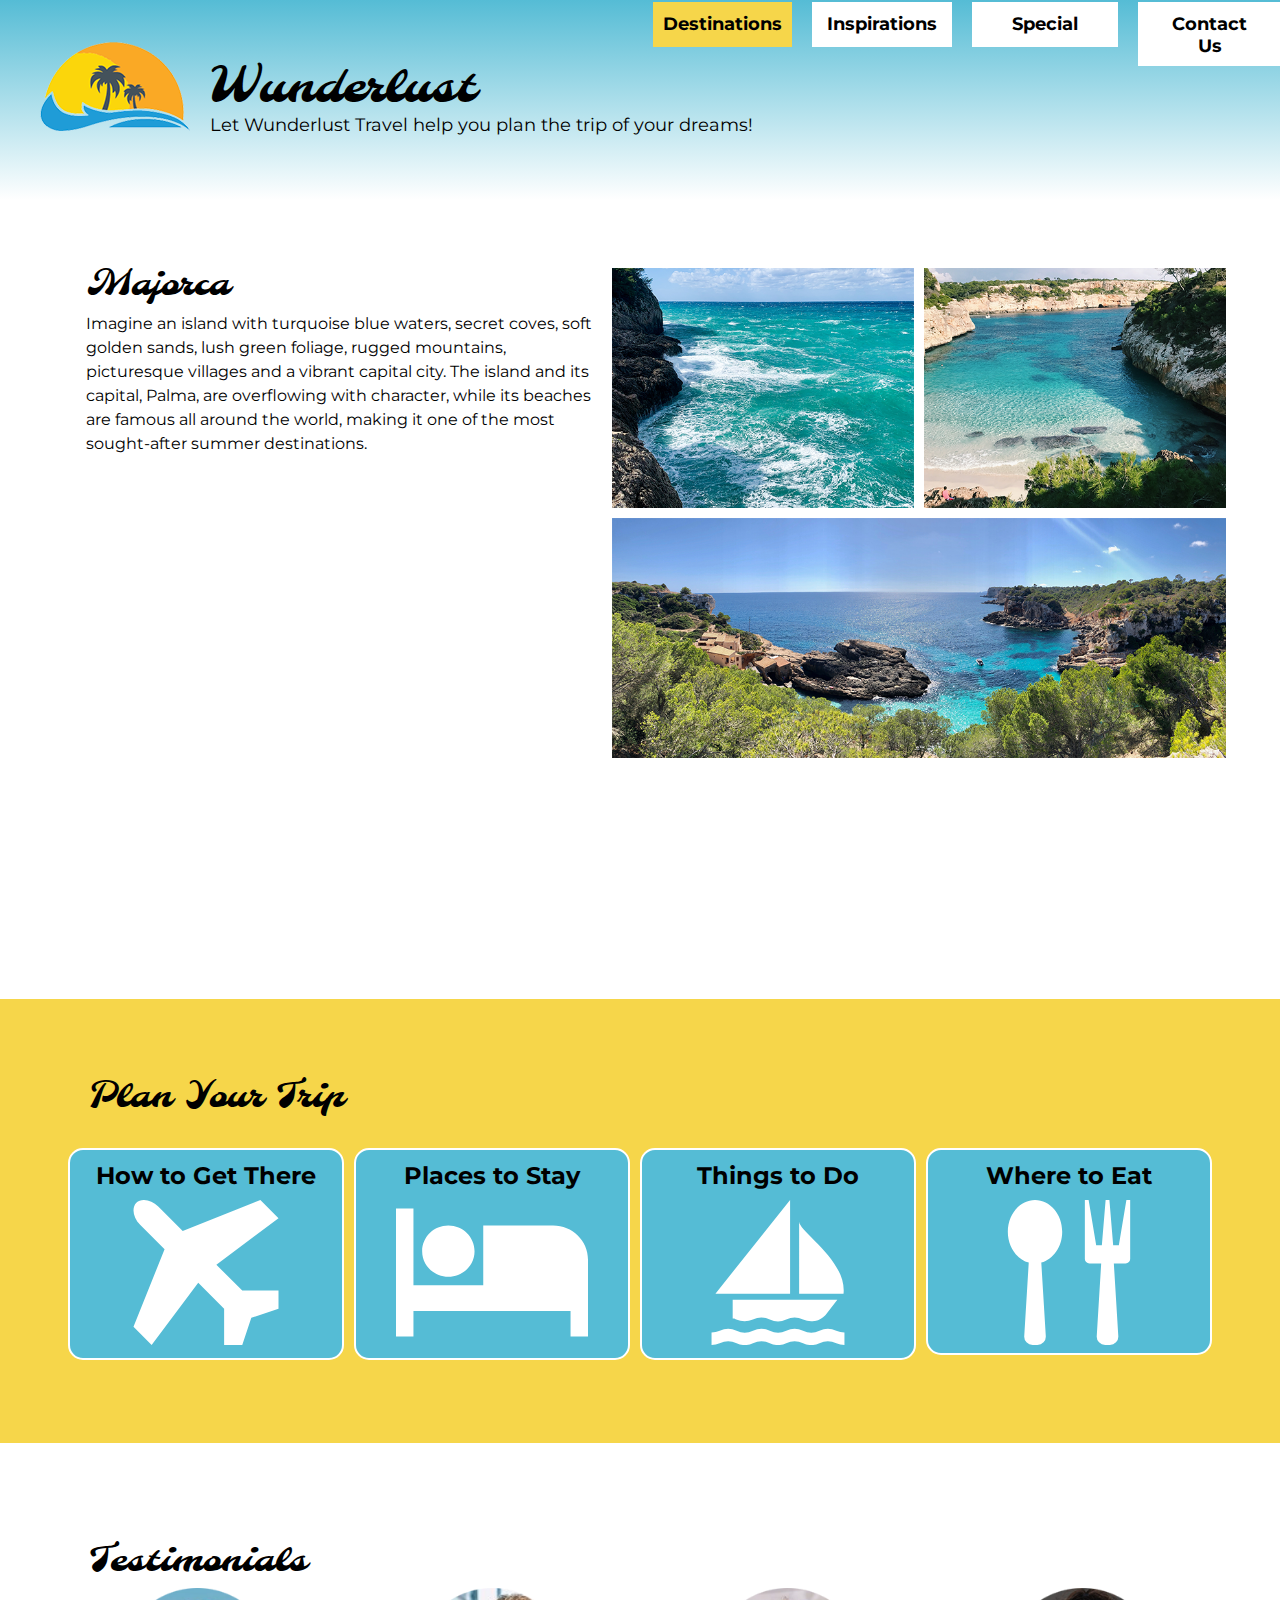
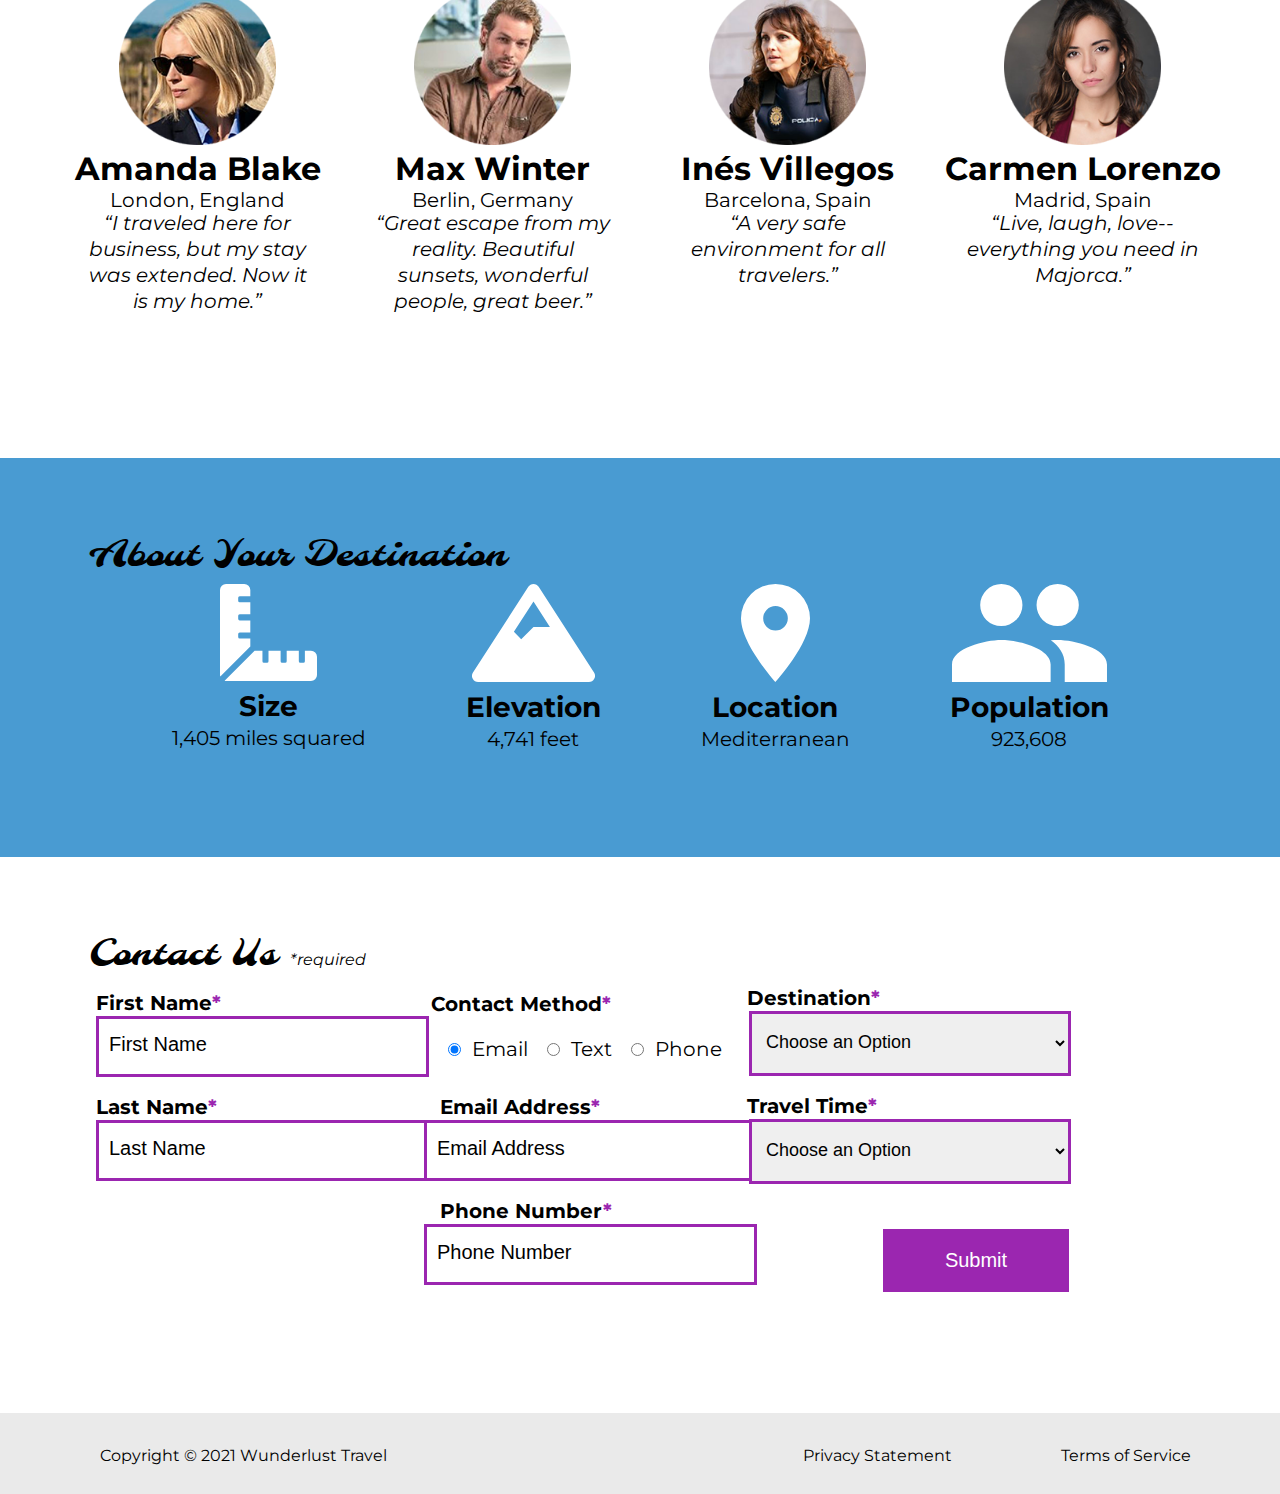
<file: index.html>
<!DOCTYPE html>
<html lang="en">
    <head>
        <meta charset="utf-8">
        <meta name="viewport" content="width=device-width, initial-scale=1">
        <meta name="author" content="Jessica Barnett, Christina Carrasquilla">
        <meta name="description" content="Let Wunderlust Travel take you to beautiful Majorca this year! Majorca is a beautiful island and offers beauty and fun to its visitors">
        <meta name="keywords" content="travel, majorca, beach, island, vacation, destination, getaway, restaurants in majorca, entertainment in majorca, testimonials from visitors">
        <title>Wunderlust Travel</title>
        <meta name="robots" content="index,follow">

        <!-- ~~~~~~~~~~ TWITTER CARD TAGS ~~~~~~~~~~ -->
        <meta name="twitter:card" content="summary_large_image">
        <meta name="twitter:site" content="@wunderlusttravel">
        <meta name="twitter:creator" content="@wunderlusttravel">
        <meta name="twitter:title" content="Wunderlust Travel: Majorca">
        <meta name="twitter:description" content="Let Wunderlust Travel take you to beautiful Majorca this year! Majorca is a beautiful island and offers beauty and fun to its visitors">
        <meta name="twitter:image" content="https://wunderlusttravel.com/images/majorca-cove.png">

        <!-- ~~~~~~~~~~ OPEN GRAPH META TAGS ~~~~~~~~~~ -->
        <meta property="og:title" content="See Majorca with Wunderlust Travel">
        <meta property="og:type" content="website">
        <meta property="og:image" content="https://wunderlusttravel.com/images/majorca-cove.png">
        <meta property="og:url" content="https://wunderlusttravel.com/majorca">
        <meta property="og:description" content="Let Wunderlust Travel take you to beautiful Majorca this year! Majorca is a beautiful island and offers beauty and fun to its visitors">
        <!-- ~~~~~~~~~~FAVICON ~~~~~~~~~~ -->
        <link rel="shortcut icon" href="images/favicon.png">

        <!-- ~~~~~~~~~~ GOOGLE FONTS ~~~~~~~~~~ -->
        <link rel="preconnect" href="https://fonts.googleapis.com">
        <link rel="preconnect" href="https://fonts.gstatic.com" crossorigin>
        <link href="https://fonts.googleapis.com/css2?family=Molle:ital@1&family=Montserrat:wght@400;600&display=swap" rel="stylesheet">
        <link href="styles.css" rel="stylesheet">
    </head>
    <body>
        <a id="skip" href="#main-content">Skip to Main Content</a>
        <!-- styling skip links: https://webaim.org/techniques/css/invisiblecontent/ -->
        <header>
            <a href="index.html" id="logo">
                <picture>
                    <source media="(max-width: 500px)" srcset="images/logo-S.png"/>
                    <source media="(max-width: 780px)" srcset="images/logo-M.png"/>
                    <source media="(max-width: 2000px)" srcset="images/logo-L.png"/>
                    <img src="images/logo.png" alt="The Wunderlust logo shows blue waves and the outline of two palm trees against an orange sun"/>
                  </picture></a>
            <h1>Wunderlust</h1>
			<p>Let Wunderlust Travel help you plan the trip of your dreams!</p>			
            <nav>
                <div id="menu-toggle">
                    <!-- responsive menu code from (with changes made to match mockups): https://css-tricks.com/three-css-alternatives-to-javascript-navigation/ -->
                    <h2 class="sr-only">Main Navigation</h2>
                    <!-- hidden but accessible headings from: https://webaim.org/techniques/css/invisiblecontent/ -->
                    <input name="toggle" id="toggle" type="checkbox">
                    <label for="toggle">Menu</label>
                    <ul>
                        <li class="active"><a href="#">Destinations</a></li>
                        <li><a href="#">Inspirations</a></li>
                        <li><a href="#">Special</a></li>
                        <li><a href="#">Contact Us</a></li>
                    </ul>
                </div>
            </nav>
        </header>
        <main id="main-content">
            <article>
                <div id="intro">  
                    <h2>Majorca</h2>
                    <p>Imagine an island with turquoise blue waters, secret coves, soft golden sands, lush green foliage, rugged mountains, picturesque villages and a vibrant capital city. The island and its capital, Palma, are overflowing with character, while its beaches are famous all around the world, making it one of the most sought-after summer destinations.</p>
                    <div id="img-grid">
                        <img src="images/majorca-waves.png" alt="Turquoise blue waters with white wave caps crashing against a rock cliff">
                        <img src="images/majorca-beach.png" alt="A calm cove with turquoise waters calmly lapping at a light sand beach">
                        <picture>
                            <source srcset="images/majorca-cove-small.png"
                                media="(max-width: 500px)">
                            <img src="images/majorca-cove.png" alt="Deep blue water leading to the horizon with the island and trees in the foreground">
                        </picture>
                    </div>
                </div>  
                <section id="plan">
                    <h3>Plan Your Trip</h3>
                    <div>
                        <section>
                            <h4>How to Get There</h4>
                            <a href="#" title="Search for flights">
                                <img src="images/get.svg" alt="airplane icon">
                            </a>
                        </section>      
                        <section>
                            <h4>Places to Stay</h4>
                            <a href="#" title="Search for hotels">
                                <img src="images/stay.svg" alt="bed icon">
                            </a>
                        </section>
                        <section>
                            <h4>Things to Do</h4>
                            <a href="#" title="Search for Activities">
                                <img src="images/do.svg" alt="sailboat icon">
                            </a>                     
                        </section>    
                        <section>
                            <h4>Where to Eat</h4>
                            <a href="#" title="Search for Restaurants">
                                <img src="images/eat.svg" alt="fork and spoon icon">                         
                            </a>
                        </section>
                    </div>   
                </section>
                <section id="testimonials">
                    <h3>Testimonials</h3>
                    <div>
                        <section>
                            <img src="images/miranda-blake.png" alt="Miranda Blake has a blonde bob and is wearing dark sunglasses">
                            <h4>Amanda Blake</h4>
                            <p>London, England</p>
                            <q>I traveled here for business, but my stay was extended. Now it is my home.</q>
                        </section>
                        <section>
                            <img src="images/max-winter.png" alt="Max Winter has dark blonde hair and a trimmed beard and mustache">
                            <h4>Max Winter</h4>
                            <p>Berlin, Germany</p>
                            <q>Great escape from my reality. Beautiful sunsets, wonderful people, great beer.</q>
                        </section>
                        <section>
                            <img src="images/ines-villegoes.png" alt="Ines Villegos has shoulder-length, wavy, brown hair and is wearing a brown sweater"> 
                            <h4>Inés Villegos</h4> 
                            <p>Barcelona, Spain</p>
                            <q>A very safe environment for all travelers.</q>
                        </section>
                        <section>
                            <img src="images/carmen-lorenzo.png" alt="Carmen Lorenzo has long, dark brown hair and is wearing gold hoop earrings">
                            <h4>Carmen Lorenzo</h4> 
                            <p>Madrid, Spain</p>
                            <q>Live, laugh, love-- everything you need in Majorca.</q>
                        </section>
                    </div>
                </section>
                <section id="about">
                    <h3>About Your Destination</h3>
                    <div>
                        <section>
                            <img src="images/size.svg" alt="ruler icon">
                            <h4>Size</h4> 
                            <p>1,405 miles squared</p>
                        </section>
                        <section>
                            <img src="images/elevation.svg" alt="mountain icon">
                            <h4>Elevation</h4> 
                            <p>4,741 feet</p>
                        </section>
                        <section>
                            <img src="images/location.svg" alt="location pin icon">
                            <h4>Location</h4> 
                            <p>Mediterranean</p>
                        </section>
                        <section>
                            <img src="images/population.svg" alt="people icon">
                            <h4>Population</h4>
                            <p>923,608</p>
                        </section>
                    </div>  
                </section>
                <section id="contact">
                    <h3>Contact Us <span class="form-required">*required</span></h3>
                    <form method="post" action="https://wp.zybooks.com/form-viewer.php">
                        <div id="names">
                            <label for="fName">First Name<span class="required">*</span></label>
                            <input type="text" name="fName" id="fName" autocomplete="given-name" placeholder="First Name" required>
                            <!-- custom input styles from https://moderncss.dev/custom-css-styles-for-form-inputs-and-textareas/ -->
                            <label for="lName">Last Name<span class="required">*</span></label>
                            <input type="text" name="lName" id="lName" autocomplete="family-name" placeholder="Last Name" required>
                        </div>
                        <div id="nums">
                            <fieldset>
                                <legend>Contact Method<span class="required">*</span></legend>
                                <!-- custom radio button styles from https://moderncss.dev/pure-css-custom-styled-radio-buttons/ -->
                                <label for="prefEmail">
                                    <span class="radio-input">
                                        <input type="radio" name="contactPref" id="prefEmail" required checked>
                                        <span class="radio-control"></span>
                                    </span>
                                    <span class="radio-label">Email</span>
                                </label>
                                <label for="prefText">
                                    <span class="radio-input">
                                        <input type="radio" name="contactPref" id="prefText">
                                        <span class="radio-control"></span>
                                    </span>
                                    <span class="radio-label">Text</span>
                                </label>
                                <label for="prefPhone">
                                    <span class="radio-input">
                                        <input type="radio" name="contactPref" id="prefPhone">
                                        <span class="radio-control"></span>
                                    </span>
                                    <span class="radio-label">Phone</span>
                                </label>
                            </fieldset>
                            <label for="email">Email Address<span class="required">*</span></label>
                            <input type="email" name="email" id="email" autocomplete="email" placeholder="Email Address" required>
                            <label for="phone">Phone Number<span class="required">*</span></label>
                            <input type="tel" name="phone" id="phone" autocomplete="tel" placeholder="Phone Number" required>
                        </div>
                        <div id="selects">
                            <!-- custom select styles from: https://moderncss.dev/custom-select-styles-with-pure-css/ -->
                            <label for="destination">Destination<span class="required">*</span></label>
                            <div class="custom-select">
                                <select name="destination" id="destination" required>
                                    <option value="" disabled selected>Choose an Option</option>
                                    <option value="barcelona">Barcelona</option>
                                    <option value="granada">Granada</option>
                                    <option value="ibiza">Ibiza</option>
                                    <option value="madrid">Madrid</option>
                                    <option value="majora">Majora</option>
                                    <option value="seville">Seville</option>
                                    <option value="tenerife">Tenerife</option>
                                    <option value="valencia">Valencia</option>
                                </select>
                                <span class="focus"></span>
                            </div>  
                            <label for="travelTime">Travel Time<span class="required">*</span></label>
                            <div class="custom-select">
                                <select name="travelTime" id="travelTime" required>
                                    <option value="" disabled selected>Choose an Option</option>
                                    <option value="fall">Fall</option>
                                    <option value="winter">Winter</option>
                                    <option value="spring">Spring</option>
                                    <option value="summer">Summer</option>
                                    <option value="flexible">Flexible</option>
                                </select>
                                <span class="focus"></span>
                            </div> 
                            <input type="submit" name="mySubmit" id="mySubmit" value="Submit">
                        </div>
                    </form>
                </section>
            </article>
        </main>
        <footer>
            <p>Copyright &copy; 2021 Wunderlust Travel</p>
            <a href="#">Privacy Statement</a>
            <a href="#">Terms of Service</a>
        </footer>
    </body>
</html>
</file>
<file: styles.css>
/**Name: Angel Garcia**/

/* http://meyerweb.com/eric/tools/css/reset/ 
   v2.0 | 20110126
   License: none (public domain)
*/

html, body, div, span, applet, object, iframe,
h1, h2, h3, h4, h5, h6, p, blockquote, pre,
a, abbr, acronym, address, big, cite, code,
del, dfn, em, img, ins, kbd, q, s, samp,
small, strike, strong, sub, sup, tt, var,
b, u, i, center,
dl, dt, dd, ol, ul, li,
fieldset, form, label, legend,
table, caption, tbody, tfoot, thead, tr, th, td,
article, aside, canvas, details, embed, 
figure, figcaption, footer, header, hgroup, 
menu, nav, output, ruby, section, summary,
time, mark, audio, video {
	margin: 0;
	padding: 0;
	border: 0;
	font-size: 100%;
	font: inherit;
	vertical-align: baseline;
}
/* HTML5 display-role reset for older browsers */
article, aside, details, figcaption, figure, 
footer, header, hgroup, menu, nav, section {
	display: block;
}
body {
	line-height: 1;
}
ol, ul {
	list-style: none;
}
table {
	border-collapse: collapse;
	border-spacing: 0;
}

/*Global styles*/

html {
    font-size: 20px;
}

#skip  {
position:absolute;
left:-10000px;
top:auto;
width:1px;
height:1px;
overflow:hidden;
}
 
#skip:focus{
position:static;
width:auto;
height:auto;
}

header {
    background-image: linear-gradient(to bottom, #55BCD5, #ffffff);
  }

header img {
    margin-top: 7px;
}

header p {
    min-width: 249px;
    font-size: 0.8rem;
    margin-left: 22px;
    margin-right: 10px;
    line-height: 1.5;
}

h1, h2, h3 {
    font-family: Molle;
}

h1 {
    margin-left: 23px;
    margin-top: 10px;
    font-size: 1.7rem;
}

h2 {
    font-size: 1.5rem;
    margin-left: 23px;
    margin-top: 20px;
    margin-bottom: 9px
}

h3 {
    font-size: 1.5rem;
    margin-left: 23px;
    margin-top: 20px;
    margin-bottom: 9px;
    padding-top: 20px;
  }

#intro p {
    min-width: 249px;
    margin-left: 22px;
    margin-right: 40px;
    font-size: 0.6rem;
    line-height: 1.5;
}

h4, p, q, small, nav, button, form {
    font-family: Montserrat;
}

/* Base styles */
  #menu-toggle {
    display: block;
    position: relative;
    top: 50px; 
    z-index: 1;  
    user-select: none;
    text-align: right;
  }

  .sr-only {
    position:absolute;
    left:-10000px;
    top:auto;
    width:1px;
    height:1px;
    overflow:hidden;
    }
  
  #menu-toggle a {
    text-decoration: none;
    color: #232323;
    transition: color 0.3s ease;
  }
  
  #menu-toggle a:hover {
    color: #4f7794;
  }
  
  
  /* The hamburger button hidden inside an input element */
  #menu-toggle input {
    display: block;
    width: 30px;
    height: 30px;
    position: absolute;
    top: -7px;
    left: -5px;  
    padding: 0;
    cursor: pointer;  
    opacity: 0; /* hide this */
    z-index: 2; /* and place it over the hamburger */  
  }
  
  #menu-toggle label {
    background-color: #F6D64A;
    color: #000000;
    position: absolute;
    top: -185px;
    right: 0;
    padding: 10px 55px;
    font-weight: bold;
  }
  /* 
   * Change the color of the hamburger when toggled
   */
  #menu-toggle input:checked + label {
    background: #232323;
    color: #ededed;
    padding: 15px 130px;
    top: -143px;
    transition: 0.3s;
  }
  
  /*
   * Use absolute positioning to place the menu off-screen
   */
  ul {
    position: absolute;
    width: 100%;
    margin: -100px 0 0 0;
    background: #ededed;
    list-style-type: none;
    /* Hide the menu off-screen to the left */
    left: -900px;
    transition: left 0.3s ease; 
    background-color: #55BCD5;
  }
  
  ul li {
    padding-top: 40px;
    padding-bottom: 0;
    font-size: 22px;
    text-align: center; 
    width: fit-content;
    margin: 0 auto;
    color: #000000;
    font-weight: bold;
  }

  ul li:last-child {
    padding-bottom: 40px;
  }
  
  /*
   * Slide the menu in from left when the input is checked
   */
  #menu-toggle input:checked ~ ul {
    left: 0;
    top: 7px;
  }

  #img-grid img {
    width: 100%;
    height: auto;
    margin-bottom: 15px;
  }

  #img-grid img:first-child {
    margin-top: 10px
  }

  #img-grid img:last-child {
    margin-bottom: 20px;
  }

  #img-grid {
    display: grid;
	  grid-template-columns: repeat(auto-fit, minmax(250px, 1fr));
    max-width: 660px;
    margin: 0 auto;
  }
  /*not a breakpoint | styles for consistency*/
  @media screen and (min-width: 500px) {
    #img-grid picture {
        grid-column: -3 / span 2;
    }
    #img-grid img:nth-child(2) {
        margin-top: 10px;
    }
    #img-grid img {
        margin-bottom: 0;
    }
    #img-grid img:last-child {
        margin-top: 0;
    }
    #menu-toggle input:checked ~ ul {
        top: 22px;
    }
    #menu-toggle input:checked + label {
        top: -128px;
    }
  }

  #plan {
    background-color: #F6D64A;
  }

  #plan div {
    display: grid;
    grid-template-columns: 1fr;
    padding-bottom: 20px;
  }

  #plan div img {
    background-color: #55BCD5;
    width: 145px;
    height: auto;
    padding: 55px 60px;
    border: solid #ffffff 4px;
    border-radius: 15px;
  }

  #plan section {
    margin: 0 auto;
  }

  #plan h4 {
    font-size: 1.2rem;
    font-weight: bold;
    text-align: center;
    position: relative;
    top: 40px;
  }

  #testimonials div {
    display: grid;

  }

  #testimonials img {
    height: auto;
    width: 140px;
    margin: 0 auto;
  }

  #testimonials section {
    text-align: center;
  }

  #testimonials h4 {
    margin: 5px 0;
    font-weight: bold;
    font-size: 1.2rem;
  }

  q {
    display: block;
    margin: 0px 30px;
    margin-bottom: 10px;
    line-height: 1.3;
    font-style: italic;
  }

  #about {
    background-color: #499BD2;
  }

  #about div {
    display: grid;
    grid-template-columns: 1fr 1fr;
    text-align: center;
  }

  #about div img {
    height: auto;
    width: 97px;
  }

  #about div section:nth-child(2) img {
    width: 123px;
  }

  #about div section:nth-child(3) img {
    width: 60px;
  }

  #about div section:nth-child(4) img {
    width: 134px;
  }

  #about h4 {
    font-weight: bold;
    margin-top: 8px;
    margin-bottom: 8px;
  }

  #about p {
    margin-top: 8px;
    margin-bottom: 20px;
  }

  #contact {
    text-align: center;
  }

  #contact h3 {
    margin-top: 0;
    margin-right: 23px;
  }

  #contact h3 span {
    font-family: Montserrat;
    font-size: 0.8rem;
    font-style: italic;
  }

  #contact label {
    position: relative;
    left: -50px;
    display: block;
    font-weight: bold;
    margin-top: 20px;
    text-align: center;
  }

  #contact .required {
    color: #9B26B0;
  }

  #contact input {
    padding-top: 20px;
    padding-bottom: 20px;
    padding-left: 10px;
    padding-right: 84px;
    border: solid 3px #9B26B0;
    margin-top: 3px;
  }

  input::placeholder {
    font-size: 1rem;
    color: #000000;
    margin-left: 0;
  }

  #lName {
    margin-bottom: 20px;
  }

  legend {
    margin-left: -43px;
    display: block;
    font-weight: bold;
    margin-top: 20px;
  }

  fieldset label {
    width: fit-content;
    margin-left: 41%;
  }
  .radio-label {
    font-weight: 400;
  }

  #destination {
    padding-top: 20px;
    padding-bottom: 20px;
    padding-left: 10px;
    padding-right: 80px;
    border: solid 3px #9B26B0;
    margin-top: 3px;
    font-size: 0.9rem;
  }

  #travelTime {
    padding-top: 20px;
    padding-bottom: 20px;
    padding-left: 10px;
    padding-right: 80px;
    border: solid 3px #9B26B0;
    margin-top: 3px;
    font-size: 0.9rem;
  }

  #contact #mySubmit {
    background-color: #9B26B0;
    color: #ffffff;
    font-size: 0.9rem;
    padding: 20px 99px;
    margin-top: 20px;
  }

  footer a {
    text-decoration: none;
    font-family: Montserrat;
    font-size: 1rem;
    color: #000000;
  }

  footer {
    display: grid;
    grid-template-rows: 1fr 1fr 1fr;
    gap: 20px;
    margin-top: 20px;
    background-color: #EAEAEA;
    padding-top: 20px;
    padding-bottom: 30px;
    text-align: center;
  }

  /*Medium Screens*/

  @media screen and (min-width: 781px) {
    header img {
      margin-top: 35px;
  }

  header {
    height: 274px;
  }

  h1 {
    font-size: 2.4rem;
    text-align: center;
    position: relative;
    bottom: 66px;
  }

  #img-grid {
    max-width: 634px;
    gap: 20px;
  }

  header p {
        font-size: 0.9rem;
        line-height: 1.5;
        max-width: 398px;
        margin: 0 auto;
        position: relative;
        top: -58px;
        left: 23px;
  }

  ul {
        position: static;
     width: 100%;
     margin: -100px 0 0 0;
    background: none;
     list-style-type: none; 
     transition: none; 
  }

  #menu-toggle label {
    visibility: hidden;
  }

  #menu-toggle ul {
    display: grid;
    grid-template-columns: 1fr 1fr 1fr 1fr;
    width: 600px;
    margin: 0 auto;
    column-gap: 20px;
  }

#menu-toggle li {
  padding: 0;
}

  #menu-toggle a {
    font-size: 0.9rem;
    color: #000000;
    font-weight: bold;
  }

  #menu-toggle ul li:first-child {
    background-color: #F6D64A;
    padding: 10px 10px;
    height: 25px;
  }

  #menu-toggle ul li:nth-child(2) {
    background-color: #ffffff;
    padding: 10px 15px;
    height: 25px;
  }

  #menu-toggle ul li:nth-child(3) {
    background-color: #ffffff;
    padding: 10px 40px;
    height: 25px;
  }

  #menu-toggle ul li:nth-child(4) {
    background-color: #ffffff;
    padding: 10px 20px;
    width: 103px;
  }

  nav {
    height: 0px;
    position: relative;
    bottom: 94px;
  }

  h2 {
    font-size: 1.8rem;
    text-align: center;
    margin-left: -490px;
  }

  #intro p {
    font-size: 0.8rem;
    line-height: 1.5;
    width: 636px;
    margin: 0 auto;
  }

  h3 {
    text-align: center;
    margin-left: -386px;
    font-size: 1.8rem;
  }

  #plan div {
    grid-template-columns: 1fr 1fr;
    width: 659px;
    margin: 0 auto;
  }

  #plan div img {
    padding-left: 75px;
    padding-right: 75px;
  }

  #plan section:nth-child(2) img {
    width: 186px;
    padding: 65px 58px
  }
  #plan section:nth-child(3) img {
    width: 167px;
    padding: 45px 64px;
  }

  #plan section:nth-child(4) img {
    width: 153px;
    padding: 46px 75px;
  }

  #testimonials div {
    display: grid;
    grid-template-columns: 1fr 1fr;
    width: 627px;
    margin: 0 auto;
    row-gap: 12px;
  }

  #testimonials img {
    width: 197px;
  }

  #testimonials h4 {
    font-size: 1.6rem;
  }

  #about div {
    display: inline-flex;
    column-gap: 10px;
  }

  #about div section:nth-child(3) img {
    width: 69px;
}

#about div section:nth-child(4) img {
  width: 155px;
}

#about {
  text-align: center;
}

#about h3 {
  margin-left: -171px;
  margin-bottom: 15px;
}

#contact h3 {
  margin-top: 43px;
  margin-right: 0;
  margin-left: -298px;
}

#contact input {
  padding-right: 394px;
}

#contact label {
  left: -208px;
}

legend {
  margin-left: -197px;
}

#destination, #travelTime {
  padding-right: 393px;
}

#contact #mySubmit {
  margin-top: 45px;
  position: relative;
  left: 154px;
  font-size: 1rem;
}

footer {
  display: flex;
  justify-content: center;
  padding-top: 35px;
}
  }

  /*Large Screens*/
  @media screen and (min-width: 1080px) {
    h1 {
      margin-top: -7px;
      text-align: left;
      position: relative;
      left: 187px;
      width: fit-content;
    }

    header p {
      width: fit-content;
      max-width: none;
      position: relative;
      left: 210px;
      top: -67px;
      margin: 0;
    }

    header {
      height: 200px;
      margin-bottom: 67px;
    }

    #menu-toggle ul {
        position: static;
        margin-right: 27px;
        margin-top: -160px;
    }

    h2 {
      margin-left: 0;
      width: fit-content;
      position: relative;
      left: 89px;
    }

    #intro p {
      max-width: 600px;
      margin-left: 86px;
      width: 40%;
    }

    #img-grid {
      grid-template-columns: 1fr 1fr;
      position: relative;
      bottom: 198px;
      left: 279px;
      gap: 10px;
      max-width: none;
      width: 48%;
    }

    h3 {
      font-size: 1.8rem;
      margin-left: 0;
      width: fit-content;
      position: relative;
      left: 89px;
      padding-top: 80px;
    }

    #plan div {
      display: flex;
      left: -175px;
      column-gap: 10px;
      width: fit-content;
    }

    #plan div img {
      height: 145px;
      width: 15vw;
      padding: 13px 40px;
      padding-top: 50px;
      border: solid 2px #ffffff;
  }
  #plan section:nth-child(2) img {
    height: 145px;
    width: 15vw;
    padding: 13px 40px;
    padding-top: 50px;
}
#plan section:nth-child(3) img {
  height: 145px;
  width: 15vw;
  padding: 13px 40px;
  padding-top: 50px;
  }
  #plan section:nth-child(4) img {
    height: 145px;
    width: 15vw;
    padding: 8px 45px;
    padding-top: 50px;
  }
  #plan {
    padding-bottom: 60px;
  }

  #testimonials img {
    width: 157px;
}

#testimonials div {
  display: flex;
  margin: 0 auto;
  width: auto;
  margin-bottom: 134px;
  margin-left: 50px;
  margin-right: 50px;
}

#testimonials div section:first-child {
  width: 663px;
}
#testimonials div section:nth-child(2) {
  width: 663px;
}
#testimonials div section:nth-child(3) {
  width: 663px;
}
#testimonials div section:nth-child(4) {
  width: 663px;
}
#about h3 {
 margin: 0;
 margin-bottom: 10px;
}
#about div {
  column-gap: 100px;
  padding-bottom: 88px;
}
#about h4 {
  font-size: 1.4rem;
}
#contact h3 {
  margin: 0;
 }
 
 #contact label {
   left: 80px;
   width: fit-content;
   margin-left: 16px;
 }
 
 #contact input {
  padding-right: 140px;
   position: relative;
   left: 96px;
 }
 
 #names {
   text-align: left;
 }
 
 legend {
   position: relative;
   bottom: 5px;
   left: 320px;
 }
 
 .radio-label {
     width: fit-content;
     position: relative;
     left: 98px;
 }
 fieldset {
   display: flex;
   width: fit-content;
   position: relative;
   top: -202px;
   left: 311px;
 }
 
 #contact label[for="email"], #contact label[for="phone"] {
   position: relative;
   left: 484px;
   bottom: 184px;
 }
 
 #contact #email, #contact #phone {
   position: relative;
   left: 484px;
   bottom: 184px;
 }
 
 #nums {
   width: fit-content;
   text-align: center;
   margin: 0 auto;
   margin-left: 10px;
 }
 #destination, #travelTime {
   padding-right: 140px;
   padding-top: 17px;
 }
 
 #selects {
   width: fit-content;
   text-align: center;
   margin: 0 auto;
   margin-left: 10px;
   position: relative;
   bottom: 501px;
   left: 739px;
 }
 #nums {
  margin-left: -60px;
 }
 #contact #mySubmit {
  left: 66px;
  padding: 17px 59px;
 }
 form {
  height: 400px;
 }
 #contact #selects label {
  left: -18px;
 }
 footer {
  font-size: 0.8rem;
  padding-left: 100px;
 }
 footer p {
  margin: 0 auto;
  margin-left: 0;
 }
 footer a {
  font-size: 0.8rem;
  margin-right: 89px;
 }
}
</file>
